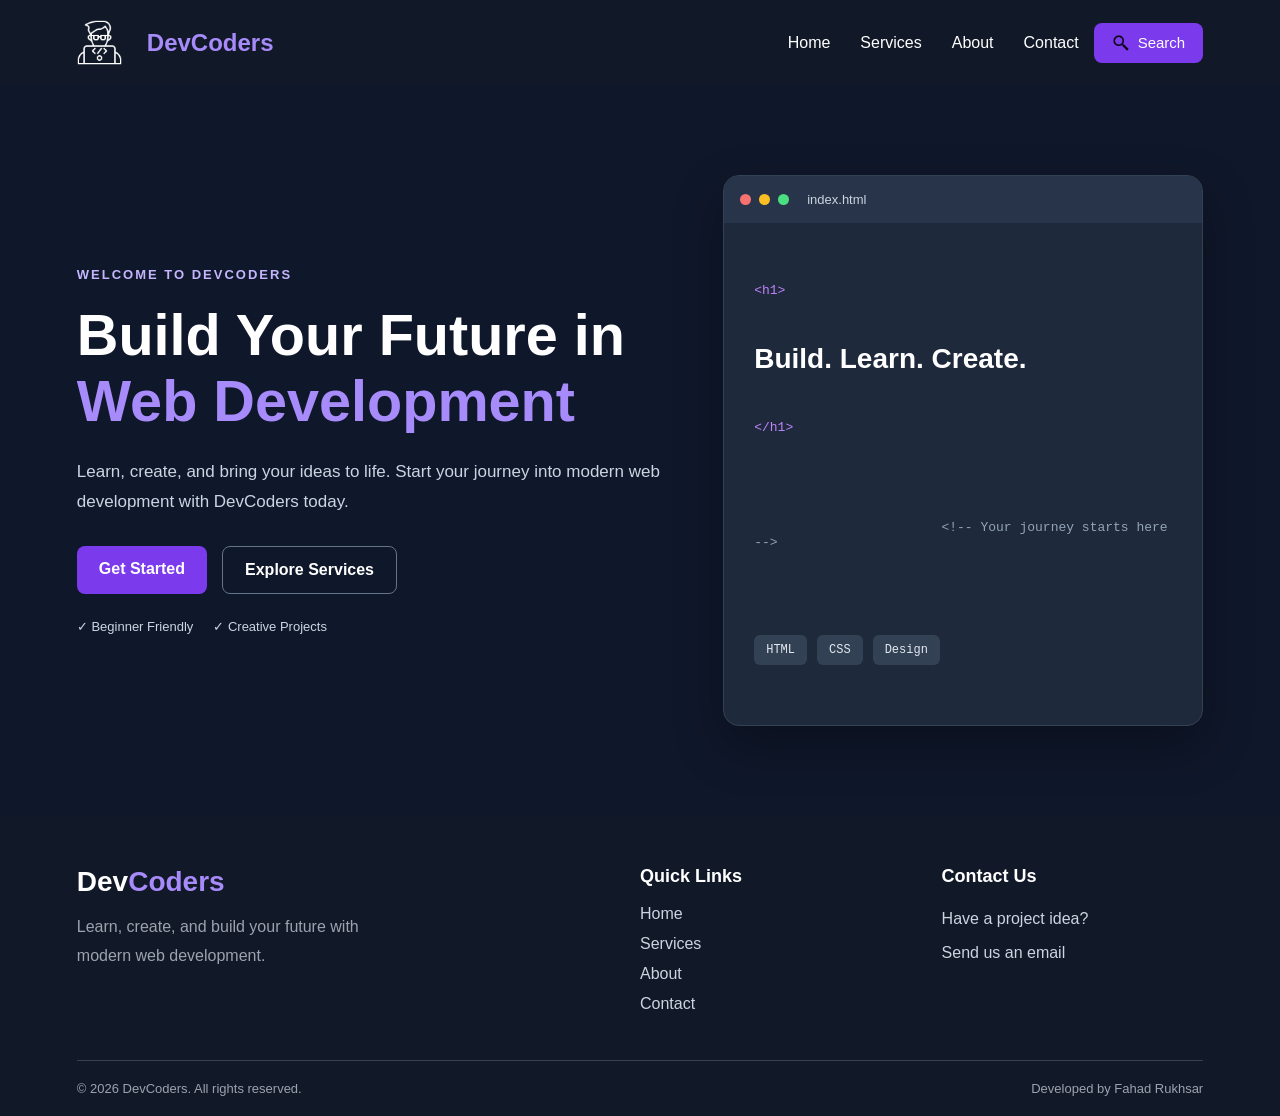
<file: index.html>
<!DOCTYPE html>
<html lang="en">
<head>
    <meta charset="UTF-8">
    <meta name="viewport" content="width=device-width, initial-scale=1.0">
    <title>DevCoders | Homepage</title>
    <link rel="stylesheet" href="style.css">
</head>
<body>
    <div class="header">
        <div class="logo">
            <img src="img/coding.png" alt="Logo">
        </div>
        <div class="logotext">DevCoders</div>
        <div class="navbar">
            <ul>
                <li><a href="index.html">Home</a></li>
                <li><a href="services.html">Services</a></li>
                <li><a href="about.html">About</a></li>
                <li><a href="contact.html">Contact</a></li>
            </ul>
        </div>
        <div class="button">
            <button class="search-btn" ><img src="img/search-icon.png" alt="">Search</button>
        </div>
    </div>

    
<div class="main">
    <section class="hero">

        <div class="hero-content">
            <p class="hero-tag">WELCOME TO DEVCODERS</p>

            <h1>
                Build Your Future in
                <span>Web Development</span>
            </h1>

            <p class="hero-description">
                Learn, create, and bring your ideas to life.
                Start your journey into modern web development
                with DevCoders today.
            </p>

            <div class="hero-buttons">
               <a href="project-booking.html" class="hero-btn primary-btn">Get Started</a>

                <a href="services.html" class="hero-btn secondary-btn">
                    Explore Services
                </a>
            </div>

            <div class="hero-features">
                <span>✓ Beginner Friendly</span>
                <span>✓ Creative Projects</span>
            </div>
        </div>

        <div class="hero-visual">
            <div class="code-card">
                <div class="code-header">
                    <span class="dot red"></span>
                    <span class="dot yellow"></span>
                    <span class="dot green"></span>
                    <span class="code-title">index.html</span>
                </div>

                <div class="code-content">
                    <p><span class="code-purple">&lt;h1&gt;</span></p>
                    <h2>Build. Learn. Create.</h2>
                    <p><span class="code-purple">&lt;/h1&gt;</span></p>

                    <p class="code-comment">
                        &lt;!-- Your journey starts here --&gt;
                    </p>

                    <div class="code-skills">
                        <span>HTML</span>
                        <span>CSS</span>
                        <span>Design</span>
                    </div>
                </div>
            </div>
        </div>

    </section>
</div>

    
<footer class="footer">
    <div class="footer-container">

        <!-- Brand information -->
        <div class="footer-brand">
            <h2>Dev<span>Coders</span></h2>
            <p>
                Learn, create, and build your future
                with modern web development.
            </p>
        </div>

        <!-- Quick links -->
        <div class="footer-links">
            <h3>Quick Links</h3>
            <ul>
                    <li><a href="index.html">Home</a></li>
                    <li><a href="services.html">Services</a></li>
                    <li><a href="about.html">About</a></li>
                    <li><a href="contact.html">Contact</a></li>
                </ul>
        </div>

        <!-- Contact information -->
        <div class="footer-contact">
            <h3>Contact Us</h3>
            <p>Have a project idea?</p>
            <a href="mailto:hello@devcoders.example">
                Send us an email
            </a>
        </div>

    </div>

    <!-- Copyright -->
    <div class="footer-bottom">
        <p>&copy; 2026 DevCoders. All rights reserved.</p>
        <p>Developed by Fahad Rukhsar</p>
    </div>
</footer>

    
</body>
</html>
</file>
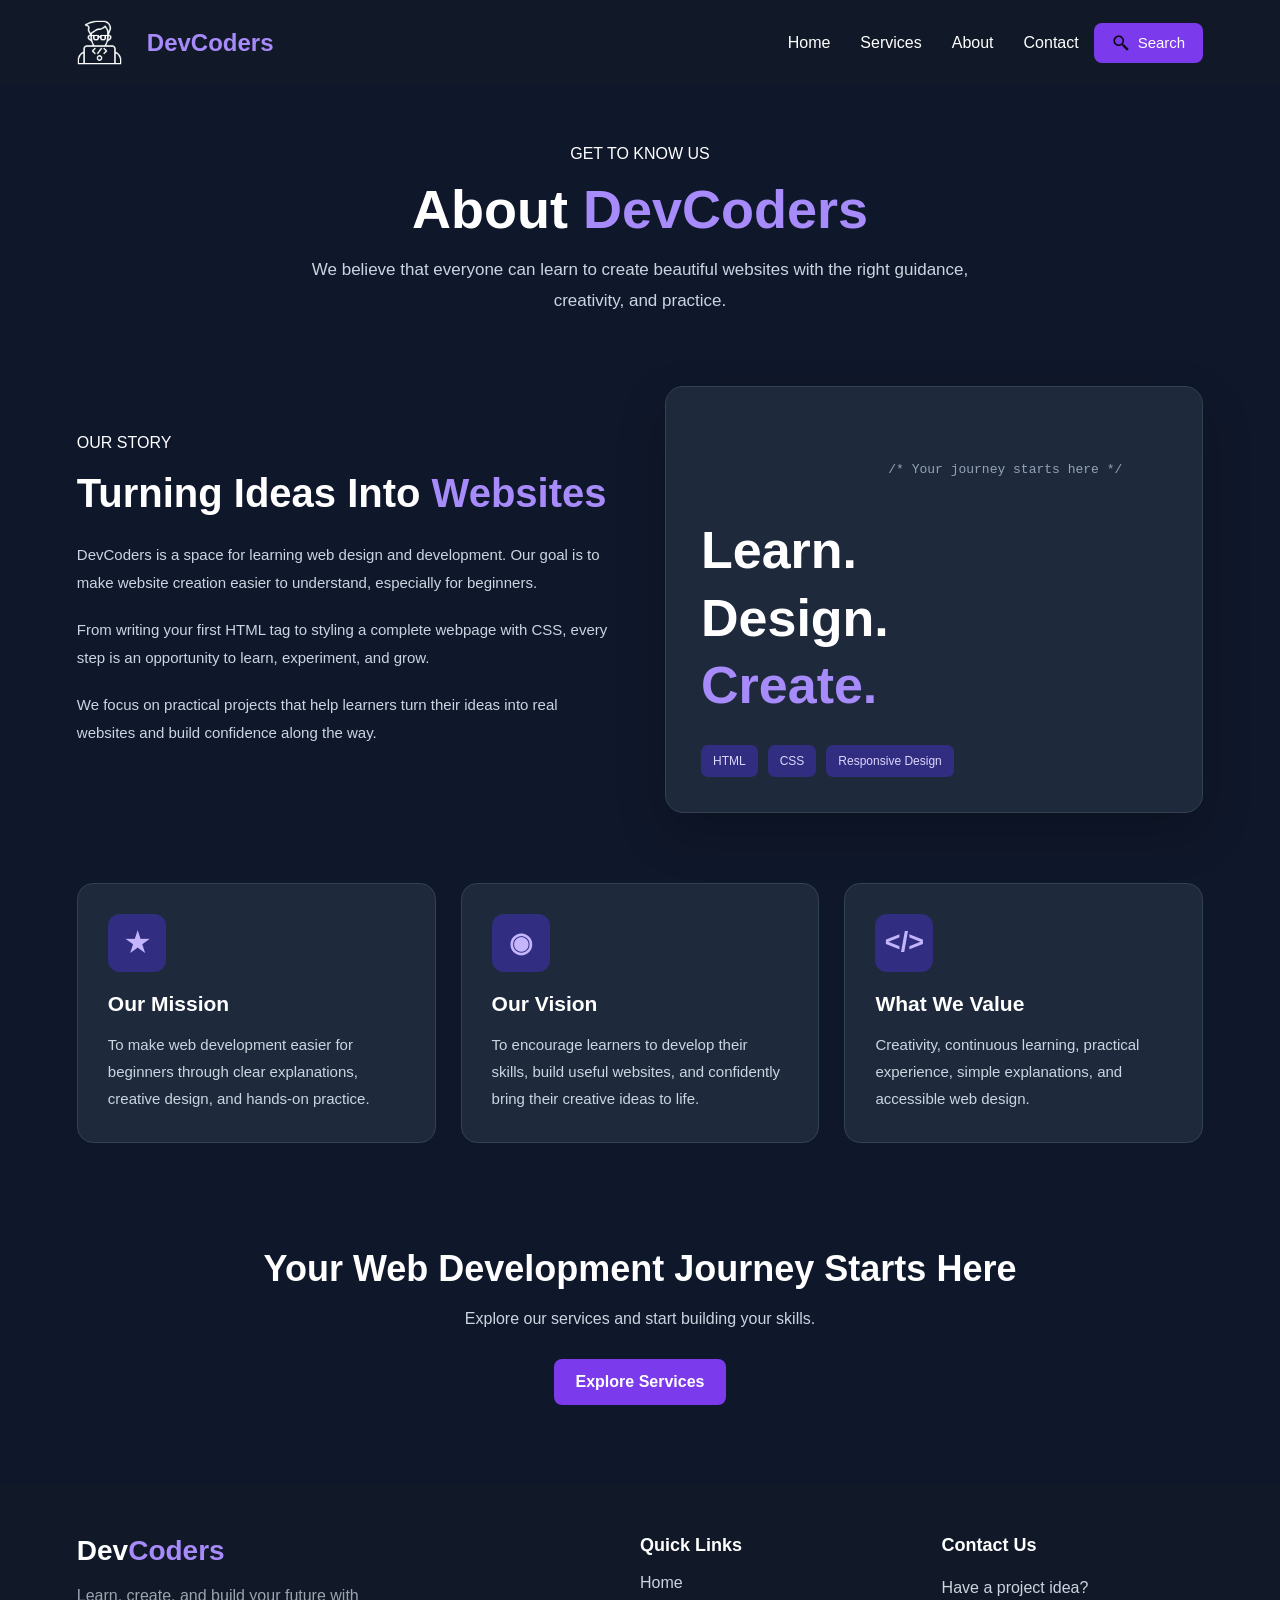
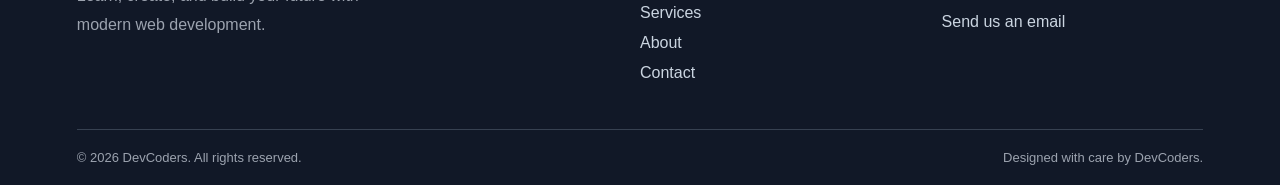
<file: about.html>
<!DOCTYPE html>
<html lang="en">
<head>
    <meta charset="UTF-8">
    <meta name="viewport" content="width=device-width, initial-scale=1.0">

    <title>About Us | DevCoders</title>

    <!-- Reuse the existing CSS -->
    <link rel="stylesheet" href="style.css">
</head>
<body>

    <!-- NAVBAR: Same structure as homepage -->
    <header class="header">

        <div class="logo">
            <img src="img/coding.png" alt="DevCoders Logo">
        </div>

        <div class="logotext">DevCoders</div>

        <nav class="navbar">
            <ul>
                <li><a href="index.html">Home</a></li>
                <li><a href="services.html">Services</a></li>
                <li><a href="about.html">About</a></li>
                <li><a href="index.html#contact">Contact</a></li>
            </ul>
        </nav>

        <div class="button">
            <button class="search-btn" type="button">
                <img src="img/search-icon.png" alt="">
                Search
            </button>
        </div>

    </header>

    <!-- ABOUT PAGE -->
    <main class="about-page">

        <!-- Introduction -->
        <section class="about-hero">
            <p class="section-tag">GET TO KNOW US</p>

            <h1>About <span>DevCoders</span></h1>

            <p>
                We believe that everyone can learn to create
                beautiful websites with the right guidance,
                creativity, and practice.
            </p>
        </section>

        <!-- Our Story -->
        <section class="about-content">

            <div class="about-text">
                <p class="section-tag">OUR STORY</p>

                <h2>Turning Ideas Into <span>Websites</span></h2>

                <p>
                    DevCoders is a space for learning web design
                    and development. Our goal is to make website
                    creation easier to understand, especially
                    for beginners.
                </p>

                <p>
                    From writing your first HTML tag to styling
                    a complete webpage with CSS, every step is
                    an opportunity to learn, experiment, and grow.
                </p>

                <p>
                    We focus on practical projects that help
                    learners turn their ideas into real websites
                    and build confidence along the way.
                </p>
            </div>

            <div class="about-visual">
                <div class="about-code-card">
                    <p class="code-comment">
                        /* Your journey starts here */
                    </p>

                    <h3>
                        Learn.<br>
                        Design.<br>
                        <span>Create.</span>
                    </h3>

                    <div class="about-skills">
                        <span>HTML</span>
                        <span>CSS</span>
                        <span>Responsive Design</span>
                    </div>
                </div>
            </div>

        </section>

        <!-- Mission and Vision -->
        <section class="about-values">

            <div class="value-card">
                <div class="service-icon">&#9733;</div>

                <h2>Our Mission</h2>

                <p>
                    To make web development easier for beginners
                    through clear explanations, creative design,
                    and hands-on practice.
                </p>
            </div>

            <div class="value-card">
                <div class="service-icon">&#9673;</div>

                <h2>Our Vision</h2>

                <p>
                    To encourage learners to develop their skills,
                    build useful websites, and confidently bring
                    their creative ideas to life.
                </p>
            </div>

            <div class="value-card">
                <div class="service-icon">&lt;/&gt;</div>

                <h2>What We Value</h2>

                <p>
                    Creativity, continuous learning, practical
                    experience, simple explanations, and
                    accessible web design.
                </p>
            </div>

        </section>

        <!-- Call to action -->
        <section class="about-cta">
            <h2>Your Web Development Journey Starts Here</h2>

            <p>
                Explore our services and start building your skills.
            </p>

            <a href="services.html" class="hero-btn primary-btn">
                Explore Services
            </a>
        </section>

    </main>

    <!-- FOOTER: Same design as homepage -->
    <footer class="footer">

        <div class="footer-container">

            <div class="footer-brand">
                <h2>Dev<span>Coders</span></h2>

                <p>
                    Learn, create, and build your future
                    with modern web development.
                </p>
            </div>

            <div class="footer-links">
                <h3>Quick Links</h3>

                <ul>
                    <li><a href="index.html">Home</a></li>
                    <li><a href="services.html">Services</a></li>
                    <li><a href="about.html">About</a></li>
                    <li><a href="contact.html">Contact</a></li>
                </ul>
            </div>

            <div class="footer-contact">
                <h3>Contact Us</h3>

                <p>Have a project idea?</p>

                <a href="mailto:hello@devcoders.example">
                    Send us an email
                </a>
            </div>

        </div>

        <div class="footer-bottom">
            <p>&copy; 2026 DevCoders. All rights reserved.</p>

            <p>Designed with care by DevCoders.</p>
        </div>

    </footer>

</body>
</html>
</file>
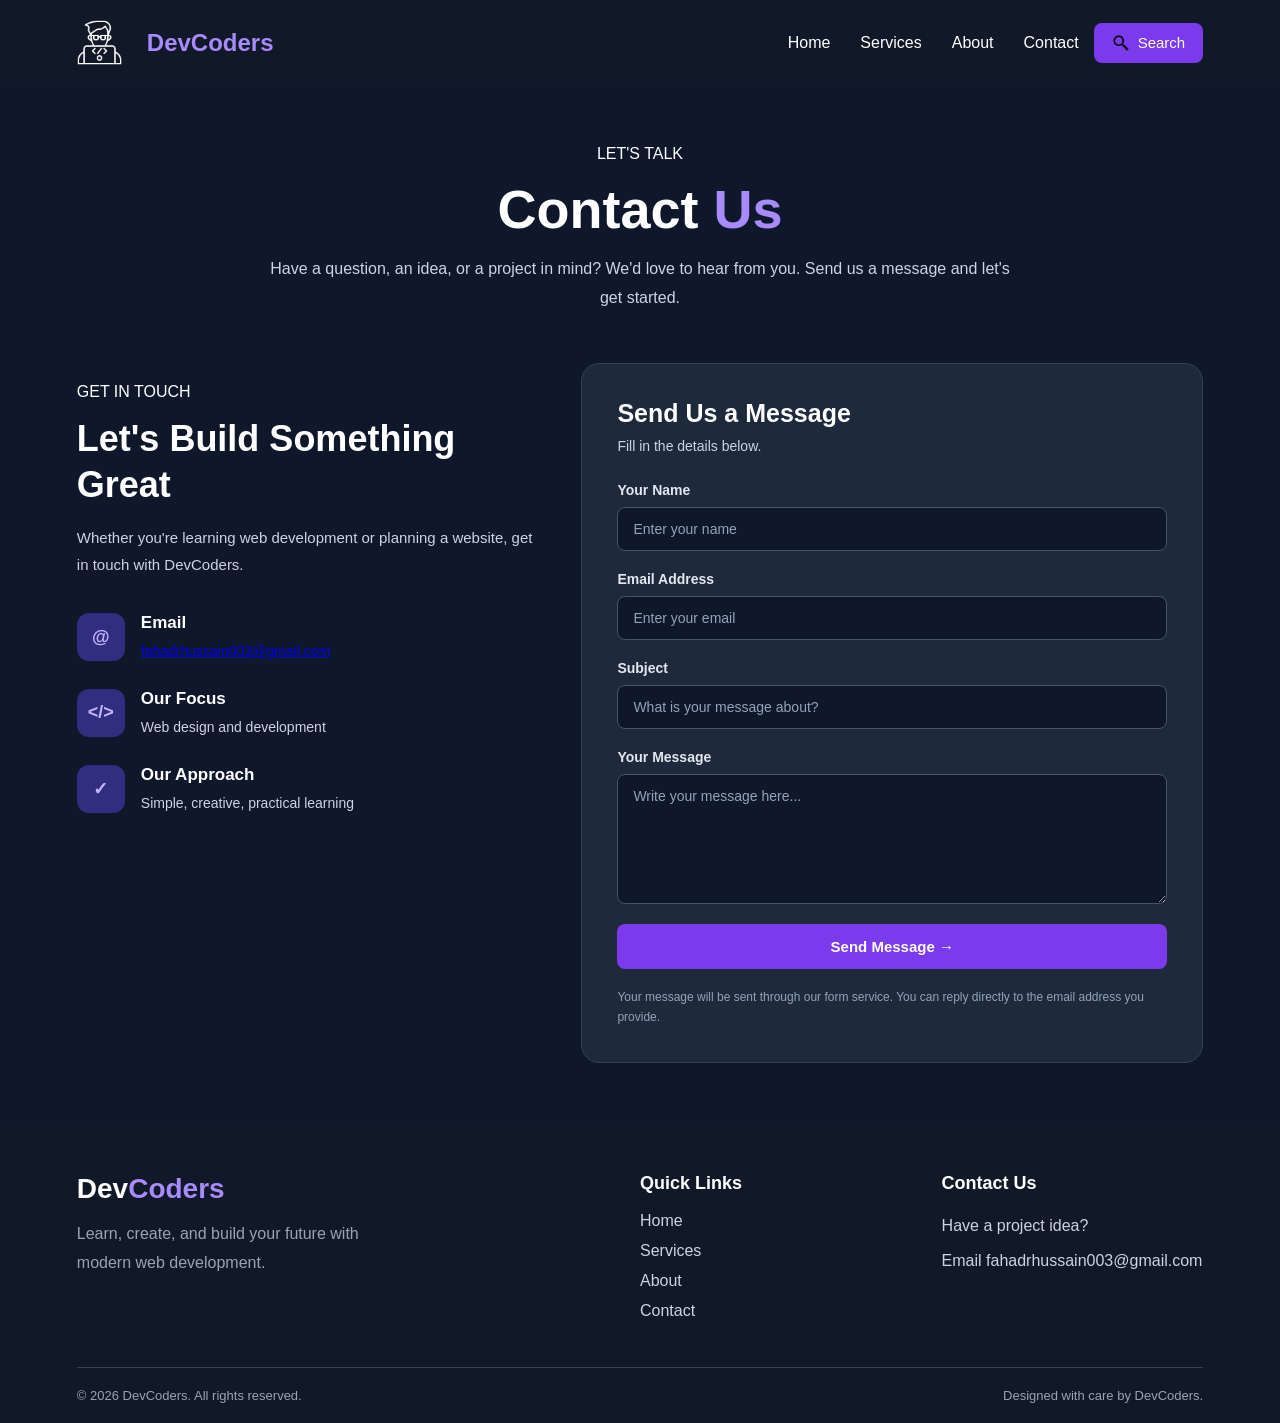
<file: contact.html>
<!DOCTYPE html>
<html lang="en">
<head>
    <meta charset="UTF-8">
    <meta name="viewport" content="width=device-width, initial-scale=1.0">

    <title>Contact Us | DevCoders</title>

    <link rel="stylesheet" href="style.css">
</head>
<body>

    <!-- NAVBAR -->
    <header class="header">

        <div class="logo">
            <img src="img/coding.png" alt="DevCoders Logo">
        </div>

        <div class="logotext">DevCoders</div>

        <nav class="navbar">
            <ul>
                <li><a href="index.html">Home</a></li>
                <li><a href="services.html">Services</a></li>
                <li><a href="about.html">About</a></li>
                <li><a href="contact.html">Contact</a></li>
            </ul>
        </nav>

        <div class="button">
            <button class="search-btn" type="button">
                <img src="img/search-icon.png" alt="">
                Search
            </button>
        </div>

    </header>

    <!-- CONTACT PAGE -->
    <main class="contact-page">

        <!-- Page heading -->
        <section class="contact-hero">
            <p class="section-tag">LET'S TALK</p>

            <h1>Contact <span>Us</span></h1>

            <p>
                Have a question, an idea, or a project in mind?
                We'd love to hear from you. Send us a message
                and let's get started.
            </p>
        </section>

        <!-- Contact content -->
        <section class="contact-container">

            <!-- Contact information -->
            <div class="contact-info">
                <p class="section-tag">GET IN TOUCH</p>

                <h2>Let's Build Something Great</h2>

                <p class="contact-info-description">
                    Whether you're learning web development or
                    planning a website, get in touch with DevCoders.
                </p>

                <div class="contact-info-item">
                    <div class="contact-info-icon">@</div>

                    <div>
                        <h3>Email</h3>
                        <p><a href="mailto:fahadrhussain003@gmail.com">fahadrhussain003@gmail.com</a></p>
                    </div>
                </div>

                <div class="contact-info-item">
                    <div class="contact-info-icon">&lt;/&gt;</div>

                    <div>
                        <h3>Our Focus</h3>
                        <p>Web design and development</p>
                    </div>
                </div>

                <div class="contact-info-item">
                    <div class="contact-info-icon">✓</div>

                    <div>
                        <h3>Our Approach</h3>
                        <p>Simple, creative, practical learning</p>
                    </div>
                </div>
            </div>

            <!-- Contact form -->
            <div class="contact-form-card">

                <h2>Send Us a Message</h2>

                <p class="form-description">
                    Fill in the details below.
                </p>

                <form class="contact-form"
                      action="https://formsubmit.co/fahadrhussain003@gmail.com"
                      method="POST">
                    <input type="hidden" name="_subject" id="email-subject" value="New message from DevCoders contact page">
                    <input type="hidden" name="_template" value="table">
                    <input type="text" name="_honey" style="display:none" tabindex="-1" autocomplete="off">

                    <div class="form-group">
                        <label for="name">Your Name</label>

                        <input
                            type="text"
                            id="name"
                            name="Name"
                            placeholder="Enter your name"
                            required>
                    </div>

                    <div class="form-group">
                        <label for="email">Email Address</label>

                        <input
                            type="email"
                            id="email"
                            name="email"
                            placeholder="Enter your email"
                            required>
                    </div>

                    <div class="form-group">
                        <label for="subject">Subject</label>

                        <input
                            type="text"
                            id="subject"
                            name="Subject"
                            placeholder="What is your message about?"
                            required>
                    </div>

                    <div class="form-group">
                        <label for="message">Your Message</label>

                        <textarea
                            id="message"
                            name="Message"
                            rows="5"
                            placeholder="Write your message here..."
                            required></textarea>
                    </div>

                    <button type="submit" class="contact-submit">
                        Send Message &rarr;
                    </button>

                </form>

                <p class="form-note" id="form-note">
                    Your message will be sent through our form service. You can reply directly to the email address you provide.
                </p>

                <script>
                    const contactForm = document.querySelector(".contact-form");
                    const subjectInput = document.getElementById("subject");
                    const emailSubject = document.getElementById("email-subject");

                    contactForm.addEventListener("submit", function () {
                        emailSubject.value = "DevCoders contact: " + subjectInput.value.trim();
                    });
                </script>

            </div>

        </section>

    </main>

    <!-- FOOTER: Same design as homepage -->
    <footer class="footer">

        <div class="footer-container">

            <div class="footer-brand">
                <h2>Dev<span>Coders</span></h2>

                <p>
                    Learn, create, and build your future
                    with modern web development.
                </p>
            </div>

            <div class="footer-links">
                <h3>Quick Links</h3>

                <ul>
                    <li><a href="index.html">Home</a></li>
                    <li><a href="services.html">Services</a></li>
                    <li><a href="about.html">About</a></li>
                    <li><a href="contact.html">Contact</a></li>
                </ul>
            </div>

            <div class="footer-contact">
                <h3>Contact Us</h3>

                <p>Have a project idea?</p>

                <a href="mailto:fahadrhussain003@gmail.com">
                    Email fahadrhussain003@gmail.com
                </a>
            </div>

        </div>

        <div class="footer-bottom">
            <p>&copy; 2026 DevCoders. All rights reserved.</p>

            <p>Designed with care by DevCoders.</p>
        </div>

    </footer>

</body>
</html>
</file>
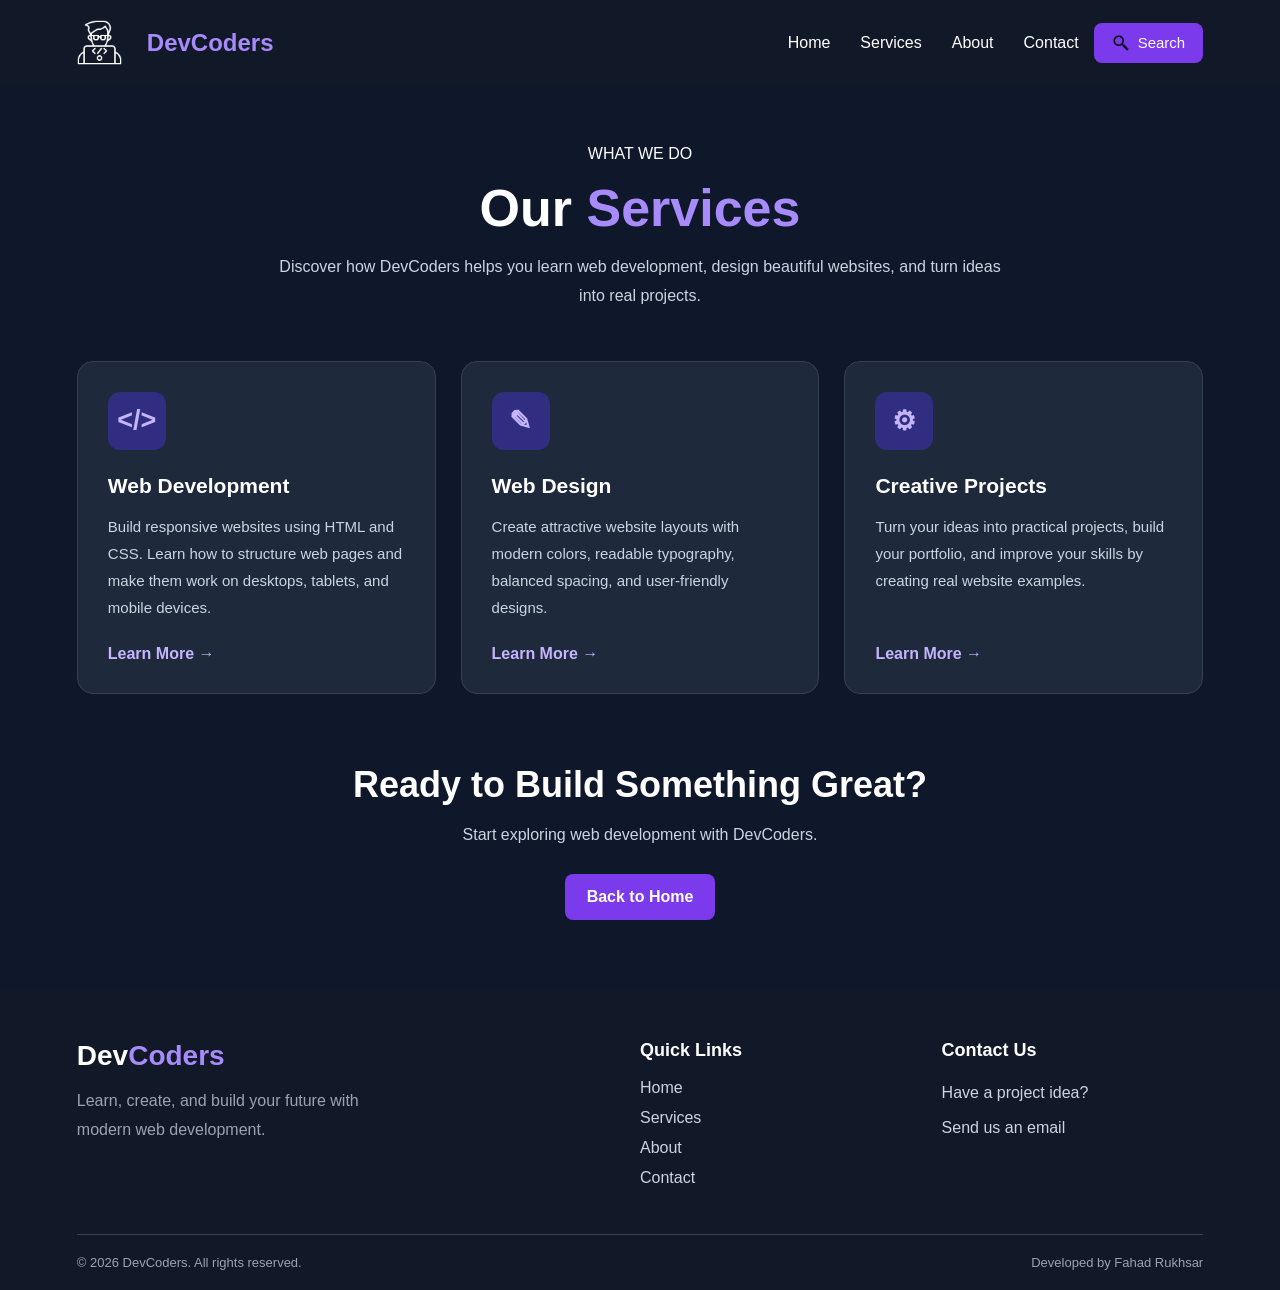
<file: services.html>
<!DOCTYPE html>
<html lang="en">
<head>
    <meta charset="UTF-8">
    <meta name="viewport" content="width=device-width, initial-scale=1.0">

    <title>Services | DevCoders</title>

    <link rel="stylesheet" href="style.css">
</head>
<body>

    <!-- Header -->
    <div class="header">
        <div class="logo">
            <img src="img/coding.png" alt="DevCoders Logo">
        </div>

        <div class="logotext">DevCoders</div>

        <nav class="navbar">
            <ul>
                <li><a href="index.html">Home</a></li>
                <li><a href="services.html">Services</a></li>
                <li><a href="index.html#about">About</a></li>
                <li><a href="index.html#contact">Contact</a></li>
            </ul>
        </nav>

        <div class="button">
            <button class="search-btn" type="button">
                <img src="img/search-icon.png" alt="">
                Search
            </button>
        </div>
    </div>

    <!-- Services Page -->
    <main class="services-page">

        <section class="services-hero">
            <p class="section-tag">WHAT WE DO</p>
            <h1>Our <span>Services</span></h1>
            <p>
                Discover how DevCoders helps you learn web development,
                design beautiful websites, and turn ideas into real projects.
            </p>
        </section>

        <section class="services-container">

            <article class="service-card">
                <div class="service-icon">&lt;/&gt;</div>
                <h2>Web Development</h2>
                <p>
                    Build responsive websites using HTML and CSS.
                    Learn how to structure web pages and make them
                    work on desktops, tablets, and mobile devices.
                </p>
                <a href="index.html#contact" class="service-link">
                    Learn More &rarr;
                </a>
            </article>

            <article class="service-card">
                <div class="service-icon">&#9998;</div>
                <h2>Web Design</h2>
                <p>
                    Create attractive website layouts with modern colors,
                    readable typography, balanced spacing, and
                    user-friendly designs.
                </p>
                <a href="index.html#contact" class="service-link">
                    Learn More &rarr;
                </a>
            </article>

            <article class="service-card">
                <div class="service-icon">&#9881;</div>
                <h2>Creative Projects</h2>
                <p>
                    Turn your ideas into practical projects, build your
                    portfolio, and improve your skills by creating
                    real website examples.
                </p>
                <a href="index.html#contact" class="service-link">
                    Learn More &rarr;
                </a>
            </article>

        </section>

        <section class="services-cta">
            <h2>Ready to Build Something Great?</h2>
            <p>Start exploring web development with DevCoders.</p>
            <a href="index.html" class="hero-btn primary-btn">
                Back to Home
            </a>
        </section>

    </main>

    <footer class="footer">
    <div class="footer-container">

        <!-- Brand information -->
        <div class="footer-brand">
            <h2>Dev<span>Coders</span></h2>
            <p>
                Learn, create, and build your future
                with modern web development.
            </p>
        </div>

        <!-- Quick links -->
        <div class="footer-links">
            <h3>Quick Links</h3>
            <ul>
                <li><a href="index.html">Home</a></li>
                <li><a href="services.html">Services</a></li>
                <li><a href="about.html">About</a></li>
                <li><a href="contact.html">Contact</a></li>
            </ul>
        </div>

        <!-- Contact information -->
        <div class="footer-contact">
            <h3>Contact Us</h3>
            <p>Have a project idea?</p>
            <a href="mailto:hello@devcoders.example">
                Send us an email
            </a>
        </div>

    </div>

    <!-- Copyright -->
    <div class="footer-bottom">
        <p>&copy; 2026 DevCoders. All rights reserved.</p>
        <p>Developed by Fahad Rukhsar</p>
    </div>
</footer>


</body>
</html>
</file>
<file: style.css>
/* Reset default browser spacing */
* {
    margin: 0;
    padding: 0;
    box-sizing: border-box;
}

/* Whole page */
body {
    font-family: Arial, sans-serif;
    background-color: #f5f7fb;
}

/* Header */
.header {
    display: flex;
    align-items: center;
    justify-content: space-between;
    background-color: #111827;
    padding: 15px 6%;
    color: white;
    min-height: 85px;
    gap: 15px;
}

/* Logo image */
.logo img {
    width: 45px;
    height: 45px;
    object-fit: contain;
    display: block;
    filter: invert(100%);
}

/* Logo text */
.logotext {
    font-size: 24px;
    font-weight: bold;
    color: #a78bfa;
    margin-right: auto;
    margin-left: 10px;
}

/* Navigation list */
.navbar ul {
    display: flex;
    align-items: center;
    gap: 30px;
    list-style: none;
}

/* Navigation links */
.navbar a {
    color: white;
    text-decoration: none;
    font-size: 16px;
    transition: color 0.3s;
}

/* Hover effect */
.navbar a:hover {
    color: #a78bfa;
}

/* Search button */
.search-btn {
    display: flex;
    align-items: center;
    gap: 8px;
    background-color: #7c3aed;
    color: white;
    border: none;
    padding: 11px 18px;
    border-radius: 8px;
    font-size: 15px;
    cursor: pointer;
}

/* Search icon */
.search-btn img {
    width: 18px;
    height: 18px;
    object-fit: contain;
}

/* Button hover */
.search-btn:hover {
    background-color: #6d28d9;
}

/* Main content area */

/* Main section */
.main {
    padding: 40px 6%;
    background-color: #0f172a;
}

/* Hero layout */
.hero {
    display: flex;
    align-items: center;
    justify-content: space-between;
    gap: 50px;
    max-width: 1200px;
    min-height: 520px;
    margin: 0 auto;
    padding: 50px 0;
}

/* Left side */
.hero-content {
    flex: 1;
    max-width: 600px;
}

/* Small welcome label */
.hero-tag {
    color: #c4b5fd;
    font-size: 13px;
    font-weight: bold;
    letter-spacing: 2px;
    margin-bottom: 20px;
}

/* Main heading */
.hero-content h1 {
    color: #ffffff;
    font-size: clamp(36px, 4.5vw, 58px);
    line-height: 1.15;
    margin-bottom: 22px;
}

/* Purple heading text */
.hero-content h1 span {
    display: block;
    color: #a78bfa;
}

/* Description */
.hero-description {
    color: #cbd5e1;
    font-size: 17px;
    line-height: 1.8;
    margin-bottom: 28px;
}

/* Buttons container */
.hero-buttons {
    display: flex;
    flex-wrap: wrap;
    gap: 15px;
    margin-bottom: 25px;
}

/* Both buttons */
.hero-btn {
    display: inline-block;
    padding: 14px 22px;
    border-radius: 8px;
    text-decoration: none;
    font-weight: bold;
    transition: 0.3s;
}

/* First button */
.primary-btn {
    background-color: #7c3aed;
    color: #ffffff;
}

.primary-btn:hover {
    background-color: #6d28d9;
    transform: translateY(-2px);
}

/* Second button */
.secondary-btn {
    border: 1px solid #64748b;
    color: #ffffff;
}

.secondary-btn:hover {
    border-color: #a78bfa;
    color: #c4b5fd;
}

/* Feature text */
.hero-features {
    display: flex;
    flex-wrap: wrap;
    gap: 20px;
    color: #cbd5e1;
    font-size: 13px;
}

/* Right side */
.hero-visual {
    flex: 1;
    min-width: 0;
    max-width: 480px;
    width: 100%;
}

/* Code card */
.code-card {
    background-color: #1e293b;
    border: 1px solid #334155;
    border-radius: 16px;
    overflow: hidden;
    box-shadow: 0 20px 50px rgba(0, 0, 0, 0.3);
}

/* Card top bar */
.code-header {
    display: flex;
    align-items: center;
    gap: 8px;
    padding: 16px;
    background-color: #273449;
}

/* Window dots */
.dot {
    width: 11px;
    height: 11px;
    border-radius: 50%;
}

.red {
    background-color: #f87171;
}

.yellow {
    background-color: #fbbf24;
}

.green {
    background-color: #4ade80;
}

.code-title {
    color: #cbd5e1;
    font-size: 13px;
    margin-left: 10px;
}

/* Card content */
.code-content {
    padding: 30px;
    color: #c4b5fd;
    font-family: monospace;
}

.code-content h2 {
    color: #ffffff;
    font-family: Arial, sans-serif;
    font-size: clamp(20px, 3vw, 28px);
    margin: 15px 0;
    overflow-wrap: anywhere;
}

.code-purple {
    color: #c084fc;
}

.code-comment {
    color: #94a3b8;
    margin-top: 25px;
    overflow-wrap: anywhere;
}

/* Skills labels */
.code-skills {
    display: flex;
    flex-wrap: wrap;
    gap: 10px;
    margin-top: 25px;
}

.code-skills span {
    background-color: #334155;
    color: #e2e8f0;
    padding: 8px 12px;
    border-radius: 6px;
    font-size: 12px;
}

/* Tablet and mobile */
@media (max-width: 800px) {
    .main {
        padding: 20px 6%;
    }

    .hero {
        flex-direction: column;
        align-items: stretch;
        gap: 40px;
        padding: 45px 0;
    }

    .hero-content {
        max-width: 100%;
    }

    .hero-visual {
        max-width: 100%;
    }

    .hero-content h1 {
        font-size: clamp(34px, 7vw, 48px);
    }
}

/* Small phones */
@media (max-width: 480px) {
    .hero-buttons {
        flex-direction: column;
    }

    .hero-btn {
        text-align: center;
    }

    .hero-features {
        flex-direction: column;
        gap: 10px;
    }

    .code-content {
        padding: 20px;
    }
}

/* Footer */

/* Footer */
.footer {
    background-color: #111827;
    color: #cbd5e1;
    padding: 50px 6% 20px;
}

/* Footer columns */
.footer-container {
    max-width: 1200px;
    margin: 0 auto;
    display: grid;
    grid-template-columns: 2fr 1fr 1fr;
    gap: 40px;
    padding-bottom: 35px;
}

/* Brand name */
.footer-brand h2 {
    color: #ffffff;
    font-size: 28px;
    margin-bottom: 15px;
}

.footer-brand h2 span {
    color: #a78bfa;
}

/* Brand description */
.footer-brand p {
    max-width: 320px;
    color: #9ca3af;
    line-height: 1.8;
}

/* Footer headings */
.footer-links h3,
.footer-contact h3 {
    color: #ffffff;
    font-size: 18px;
    margin-bottom: 18px;
}

/* Remove list bullets */
.footer-links ul {
    list-style: none;
}

/* Space between links */
.footer-links li {
    margin-bottom: 12px;
}

/* Footer links */
.footer a {
    color: #cbd5e1;
    text-decoration: none;
    transition: color 0.3s;
}

.footer a:hover {
    color: #a78bfa;
}

/* Contact paragraph */
.footer-contact p {
    margin-bottom: 12px;
    line-height: 1.7;
}

/* Copyright section */
.footer-bottom {
    max-width: 1200px;
    margin: 0 auto;
    padding-top: 20px;
    border-top: 1px solid #374151;
    display: flex;
    justify-content: space-between;
    align-items: center;
    gap: 15px;
    flex-wrap: wrap;
    color: #9ca3af;
    font-size: 13px;
}

/* Tablet layout */
@media (max-width: 800px) {
    .footer-container {
        grid-template-columns: 1fr 1fr;
        gap: 30px;
    }

    .footer-brand {
        grid-column: 1 / -1;
    }
}

/* Mobile layout */
@media (max-width: 480px) {
    .footer {
        padding: 35px 6% 20px;
    }

    .footer-container {
        grid-template-columns: 1fr;
        gap: 28px;
    }

    .footer-brand {
        grid-column: auto;
    }

    .footer-bottom {
        flex-direction: column;
        align-items: flex-start;
        line-height: 1.6;
    }
}




/* Separate Services Page */

.services-page {
    background: #0f172a;
    color: #fff;
    padding: 60px 6%;
    min-height: 70vh;
}

.services-hero {
    max-width: 750px;
    margin: 0 auto 50px;
    text-align: center;
}

.services-hero h1 {
    font-size: clamp(36px, 5vw, 52px);
    margin: 15px 0;
}

.services-hero h1 span {
    color: #a78bfa;
}

.services-hero > p:last-child {
    color: #cbd5e1;
    font-size: 16px;
    line-height: 1.8;
}

.services-page .services-container {
    max-width: 1200px;
}

.services-page .service-card {
    height: 100%;
}

.services-page .service-card h2 {
    font-size: 21px;
    margin-bottom: 15px;
}

.services-cta {
    text-align: center;
    margin: 70px auto 10px;
}

.services-cta h2 {
    font-size: clamp(25px, 4vw, 36px);
    margin-bottom: 15px;
}

.services-cta p {
    color: #cbd5e1;
    line-height: 1.8;
    margin-bottom: 25px;
}
/* Three-card layout */
.services-container {
    display: grid;
    grid-template-columns: repeat(3, minmax(0, 1fr));
    gap: 25px;
    max-width: 1200px;
    margin: 0 auto;
}

/* Individual card */
.service-card {
    background-color: #1e293b;
    border: 1px solid #334155;
    border-radius: 16px;
    padding: 30px;
    display: flex;
    flex-direction: column;
    align-items: flex-start;
    transition: transform 0.3s, border-color 0.3s,
                box-shadow 0.3s;
}

/* Card hover effect */
.service-card:hover {
    transform: translateY(-8px);
    border-color: #8b5cf6;
    box-shadow: 0 15px 35px rgba(124, 58, 237, 0.15);
}

/* Icon box */
.service-icon {
    width: 58px;
    height: 58px;
    display: flex;
    align-items: center;
    justify-content: center;
    background-color: #312e81;
    color: #c4b5fd;
    border-radius: 12px;
    font-size: 27px;
    font-weight: bold;
    margin-bottom: 24px;
}

/* Card title */
.service-card h3 {
    color: #ffffff;
    font-size: 21px;
    margin-bottom: 15px;
}

/* Card description */
.service-card p {
    color: #cbd5e1;
    font-size: 15px;
    line-height: 1.8;
    margin-bottom: 24px;
}

/* Link at bottom */
.service-link {
    color: #c4b5fd;
    text-decoration: none;
    font-weight: bold;
    margin-top: auto;
}

.service-link:hover {
    color: #ffffff;
}

@media (max-width: 600px) {
    .services-page {
        padding: 40px 6%;
    }

    .services-cta {
        margin-top: 45px;
    }
}


/* ==============================
   ABOUT PAGE
============================== */

.about-page {
    background-color: #0f172a;
    color: #ffffff;
    padding: 60px 6%;
}

/* About introduction */
.about-hero {
    max-width: 800px;
    margin: 0 auto 70px;
    text-align: center;
}

.about-hero h1 {
    font-size: clamp(36px, 5vw, 54px);
    margin: 15px 0;
}

.about-hero h1 span,
.about-text h2 span {
    color: #a78bfa;
}

.about-hero > p:last-child {
    max-width: 680px;
    margin: 0 auto;
    color: #cbd5e1;
    font-size: 17px;
    line-height: 1.8;
}

/* Story section */
.about-content {
    max-width: 1200px;
    margin: 0 auto 70px;

    display: grid;
    grid-template-columns: repeat(2, minmax(0, 1fr));
    align-items: center;
    gap: 50px;
}

.about-text h2 {
    font-size: clamp(28px, 4vw, 40px);
    line-height: 1.3;
    margin: 15px 0 22px;
}

.about-text > p:not(.section-tag) {
    color: #cbd5e1;
    font-size: 15px;
    line-height: 1.9;
    margin-bottom: 18px;
}

/* Decorative code panel */
.about-visual {
    min-width: 0;
}

.about-code-card {
    background-color: #1e293b;
    border: 1px solid #334155;
    border-radius: 18px;
    padding: 35px;
    box-shadow: 0 20px 50px rgba(0, 0, 0, 0.2);
}

.about-code-card .code-comment {
    color: #94a3b8;
    font-family: monospace;
    overflow-wrap: anywhere;
}

.about-code-card h3 {
    font-size: clamp(34px, 5vw, 52px);
    line-height: 1.3;
    margin: 25px 0;
}

.about-code-card h3 span {
    color: #a78bfa;
}

.about-skills {
    display: flex;
    flex-wrap: wrap;
    gap: 10px;
}

.about-skills span {
    background-color: #312e81;
    color: #ddd6fe;
    padding: 9px 12px;
    border-radius: 7px;
    font-size: 12px;
}

/* Mission, vision, values */
.about-values {
    max-width: 1200px;
    margin: 0 auto 70px;

    display: grid;
    grid-template-columns: repeat(3, minmax(0, 1fr));
    gap: 25px;
}

.value-card {
    background-color: #1e293b;
    border: 1px solid #334155;
    border-radius: 16px;
    padding: 30px;

    transition:
        transform 0.3s,
        border-color 0.3s,
        box-shadow 0.3s;
}

.value-card:hover {
    transform: translateY(-6px);
    border-color: #8b5cf6;
    box-shadow: 0 15px 35px rgba(124, 58, 237, 0.12);
}

.value-card .service-icon {
    margin-bottom: 20px;
}

.value-card h2 {
    font-size: 21px;
    margin-bottom: 15px;
}

.value-card p {
    color: #cbd5e1;
    font-size: 15px;
    line-height: 1.8;
}

/* About call to action */
.about-cta {
    max-width: 800px;
    margin: 0 auto;
    text-align: center;
    padding: 35px 0 20px;
}

.about-cta h2 {
    font-size: clamp(26px, 4vw, 36px);
    margin-bottom: 15px;
}

.about-cta p {
    color: #cbd5e1;
    line-height: 1.8;
    margin-bottom: 25px;
}

/* Tablet */
@media (max-width: 900px) {
    .about-content {
        grid-template-columns: 1fr;
        gap: 30px;
    }

    .about-values {
        grid-template-columns: repeat(2, minmax(0, 1fr));
    }
}

/* Mobile */
@media (max-width: 600px) {
    .about-page {
        padding: 40px 6%;
    }

    .about-hero {
        margin-bottom: 45px;
    }

    .about-content {
        margin-bottom: 45px;
    }

    .about-code-card {
        padding: 25px;
    }

    .about-values {
        grid-template-columns: 1fr;
        gap: 20px;
        margin-bottom: 45px;
    }

    .value-card {
        padding: 25px;
    }
}


/* ==============================
   CONTACT PAGE
============================== */

.contact-page {
    background-color: #0f172a;
    color: #ffffff;
    padding: 60px 6%;
    min-height: 70vh;
}

/* Page heading */
.contact-hero {
    max-width: 750px;
    margin: 0 auto 50px;
    text-align: center;
}

.contact-hero h1 {
    font-size: clamp(36px, 5vw, 54px);
    margin: 15px 0;
}

.contact-hero h1 span {
    color: #a78bfa;
}

.contact-hero > p:last-child {
    color: #cbd5e1;
    font-size: 16px;
    line-height: 1.8;
}

/* Main two-column layout */
.contact-container {
    display: grid;
    grid-template-columns: minmax(0, 0.85fr) minmax(0, 1.15fr);
    gap: 45px;
    max-width: 1200px;
    margin: 0 auto;
    align-items: start;
}

/* Left contact information */
.contact-info {
    padding: 20px 0;
}

.contact-info h2 {
    font-size: clamp(26px, 3vw, 36px);
    line-height: 1.3;
    margin: 15px 0;
}

.contact-info-description {
    color: #cbd5e1;
    font-size: 15px;
    line-height: 1.8;
    margin-bottom: 35px;
}

.contact-info-item {
    display: flex;
    align-items: flex-start;
    gap: 16px;
    margin-bottom: 25px;
}

.contact-info-icon {
    width: 48px;
    height: 48px;
    flex-shrink: 0;

    display: flex;
    align-items: center;
    justify-content: center;

    background-color: #312e81;
    color: #c4b5fd;
    border-radius: 12px;
    font-size: 18px;
    font-weight: bold;
}

.contact-info-item h3 {
    font-size: 17px;
    margin-bottom: 7px;
}

.contact-info-item p {
    color: #cbd5e1;
    font-size: 14px;
    line-height: 1.7;
    overflow-wrap: anywhere;
}

/* Form card */
.contact-form-card {
    background-color: #1e293b;
    border: 1px solid #334155;
    border-radius: 18px;
    padding: 35px;
}

.contact-form-card h2 {
    font-size: 25px;
    margin-bottom: 10px;
}

.form-description {
    color: #cbd5e1;
    font-size: 14px;
    margin-bottom: 28px;
}

/* Form fields */
.contact-form {
    display: flex;
    flex-direction: column;
    gap: 20px;
}

.form-group {
    display: flex;
    flex-direction: column;
    gap: 9px;
}

.form-group label {
    color: #e2e8f0;
    font-size: 14px;
    font-weight: bold;
}

.form-group input,
.form-group textarea {
    width: 100%;
    min-width: 0;
    padding: 13px 15px;

    background-color: #0f172a;
    color: #ffffff;

    border: 1px solid #475569;
    border-radius: 8px;

    font: inherit;
    font-size: 14px;
}

.form-group input::placeholder,
.form-group textarea::placeholder {
    color: #94a3b8;
}

.form-group input:focus,
.form-group textarea:focus {
    outline: 2px solid #8b5cf6;
    border-color: #8b5cf6;
}

.form-group textarea {
    resize: vertical;
    min-height: 130px;
}

/* Submit button */
.contact-submit {
    width: 100%;
    padding: 14px 20px;

    background-color: #7c3aed;
    color: #ffffff;

    border: none;
    border-radius: 8px;

    font-size: 15px;
    font-weight: bold;
    cursor: pointer;

    transition: background-color 0.3s,
                transform 0.3s;
}

.contact-submit:hover {
    background-color: #6d28d9;
    transform: translateY(-2px);
}

.form-note {
    color: #94a3b8;
    font-size: 12px;
    line-height: 1.7;
    margin-top: 18px;
}

/* Tablet and smaller screens */
@media (max-width: 850px) {
    .contact-container {
        grid-template-columns: 1fr;
        gap: 25px;
    }

    .contact-info {
        padding: 0;
    }

    .contact-info-description {
        margin-bottom: 25px;
    }
}

/* Mobile */
@media (max-width: 600px) {
    .contact-page {
        padding: 40px 6%;
    }

    .contact-hero {
        margin-bottom: 35px;
    }

    .contact-form-card {
        padding: 22px;
    }
}


/* PROJECT BOOKING PAGE */

.booking-page {
  background: #0f172a;
  color: #fff;
  min-height: 80vh;
  padding: 60px 6%;
}

.booking-intro {
  max-width: 750px;
  margin: 0 auto 40px;
  text-align: center;
}

.booking-intro h1 {
  font-size: clamp(34px, 5vw, 50px);
  margin: 15px 0;
}

.booking-intro h1 span {
  color: #a78bfa;
}

.booking-intro > p:last-child {
  color: #cbd5e1;
  line-height: 1.8;
}

.booking-form {
  max-width: 850px;
  margin: 0 auto;
  padding: 30px;
  background: #111827;
  border: 1px solid #334155;
  border-radius: 18px;
}

.booking-form fieldset {
  border: 1px solid #374151;
  border-radius: 12px;
  padding: 24px;
  margin-bottom: 30px;
  min-width: 0;
}

.booking-form legend {
  color: #c4b5fd;
  font-weight: bold;
  padding: 0 10px;
}

.booking-form > fieldset > label {
  display: block;
  margin: 18px 0 8px;
  color: #e5e7eb;
}

.booking-form input:not([type="checkbox"]),
.booking-form select,
.booking-form textarea {
  display: block;
  width: 100%;
  box-sizing: border-box;
  padding: 13px;
  background: #1f2937;
  color: #fff;
  border: 1px solid #475569;
  border-radius: 8px;
  font: inherit;
}

.booking-form input:focus,
.booking-form select:focus,
.booking-form textarea:focus {
  outline: 2px solid #a78bfa;
  outline-offset: 2px;
}

.booking-form textarea {
  resize: vertical;
}

.booking-consent {
  margin: 20px 0;
  color: #cbd5e1;
  line-height: 1.7;
}

.booking-consent input {
  accent-color: #a78bfa;
}

.booking-submit {
  display: block;
  width: 100%;
  padding: 15px;
  background: #8b5cf6;
  color: #fff;
  border: none;
  border-radius: 9px;
  font-size: 16px;
  font-weight: bold;
  cursor: pointer;
}

.booking-submit:hover {
  background: #7c3aed;
}

.booking-note {
  color: #94a3b8;
  text-align: center;
  font-size: 13px;
  line-height: 1.6;
  margin-top: 18px;
}

@media (max-width: 600px) {
  .booking-page {
    padding: 40px 5%;
  }

  .booking-form {
    padding: 18px;
  }

  .booking-form fieldset {
    padding: 18px 14px;
  }
}

/* ==========================================================
   GLOBAL RESPONSIVE IMPROVEMENTS
   Appended overrides: keep the existing DevCoders design,
   while improving layouts on phones, tablets, laptops,
   desktops, and wide screens.
   ========================================================== */

/* Prevent padding and long content from making the page wider than the screen */
html {
    width: 100%;
    max-width: 100%;
    scroll-behavior: smooth;
    -webkit-text-size-adjust: 100%;
}

body {
    width: 100%;
    max-width: 100%;
    min-width: 0;
    overflow-wrap: break-word;
}

img,
picture,
video,
canvas,
svg,
iframe {
    max-width: 100%;
}

img,
video {
    height: auto;
}

input,
select,
textarea,
button {
    max-width: 100%;
    font: inherit;
}

a,
p,
li,
label,
button {
    overflow-wrap: anywhere;
}

h1,
h2,
h3,
h4,
h5,
h6 {
    overflow-wrap: break-word;
}

/* Keep common layout children from forcing their grid/flex parent wider */
.hero > *,
.about-content > *,
.about-values > *,
.services-container > *,
.contact-container > *,
.footer-container > *,
.header > * {
    min-width: 0;
}

.services-container,
.about-content,
.about-values,
.contact-container,
.footer-container {
    width: 100%;
}

/* Keep content cards and forms within their parent */
.service-card,
.value-card,
.contact-form-card,
.booking-form,
.about-code-card,
.code-card {
    min-width: 0;
    max-width: 100%;
}

/* Tables and long code snippets should not expand the entire page */
pre,
.code-content,
.code-comment {
    max-width: 100%;
    overflow-wrap: anywhere;
    white-space: pre-wrap;
}

table {
    width: 100%;
    max-width: 100%;
    border-collapse: collapse;
}

.table-wrapper,
.table-responsive {
    max-width: 100%;
    overflow-x: auto;
}

/* Images in the main page */
.hero-visual img,
.about-visual img,
.service-card img,
.value-card img {
    display: block;
    max-width: 100%;
    height: auto;
}

/* Fluid spacing and typography on larger screens */
.main,
.services-page,
.about-page,
.contact-page,
.booking-page {
    width: 100%;
    max-width: 100%;
}

.hero,
.footer-container,
.footer-bottom,
.services-container,
.about-content,
.about-values,
.contact-container {
    margin-left: auto;
    margin-right: auto;
}

/* Tablet and smaller laptop layouts */
@media (max-width: 900px) {
    .header {
        flex-wrap: wrap;
        padding: 16px 5%;
        gap: 14px;
    }

    .logotext {
        font-size: clamp(19px, 3vw, 24px);
    }

    .navbar {
        max-width: 100%;
    }

    .navbar ul {
        flex-wrap: wrap;
        gap: 14px 20px;
    }

    .services-container {
        grid-template-columns: repeat(2, minmax(0, 1fr));
    }

    .about-content {
        grid-template-columns: minmax(0, 1fr);
    }

    .about-values {
        grid-template-columns: repeat(2, minmax(0, 1fr));
    }

    .contact-container {
        grid-template-columns: minmax(0, 1fr);
    }

    .footer-container {
        grid-template-columns: repeat(2, minmax(0, 1fr));
    }

    .footer-brand {
        grid-column: 1 / -1;
    }
}

/* Phones, including narrow Android screens */
@media (max-width: 600px) {
    body {
        font-size: 16px;
    }

    .header {
        align-items: center;
        padding: 14px 4%;
        gap: 12px;
    }

    .logo img {
        width: 38px;
        height: 38px;
    }

    .logotext {
        margin-left: 6px;
        font-size: 20px;
    }

    /* Navigation links wrap instead of forcing horizontal scrolling.
       This does not create a hamburger menu; that requires HTML/JS. */
    .navbar {
        flex: 1 0 100%;
        width: 100%;
    }

    .navbar ul {
        display: flex;
        flex-wrap: wrap;
        justify-content: center;
        gap: 12px 16px;
        width: 100%;
    }

    .navbar a {
        display: inline-block;
        padding: 5px 0;
        font-size: 14px;
    }

    .search-btn {
        padding: 10px 12px;
        font-size: 14px;
    }

    .main {
        padding: 18px 5%;
    }

    .hero {
        min-height: 0;
        padding: 28px 0;
        gap: 28px;
    }

    .hero-content h1 {
        font-size: clamp(30px, 9vw, 42px);
        line-height: 1.12;
    }

    .hero-tag {
        font-size: 11px;
        letter-spacing: 1.5px;
        margin-bottom: 14px;
    }

    .hero-description {
        font-size: 16px;
        line-height: 1.7;
    }

    .hero-buttons {
        gap: 12px;
    }

    .hero-btn {
        max-width: 100%;
        padding: 13px 16px;
    }

    .hero-features {
        gap: 10px 16px;
    }

    .code-content {
        padding: 18px;
        font-size: 13px;
    }

    .code-header {
        padding: 12px;
    }

    .services-page,
    .about-page,
    .contact-page,
    .booking-page {
        padding: 36px 5%;
    }

    .services-hero,
    .about-hero,
    .contact-hero,
    .booking-intro {
        margin-bottom: 32px;
    }

    .services-hero h1,
    .about-hero h1,
    .contact-hero h1 {
        font-size: clamp(30px, 8vw, 42px);
    }

    .booking-intro h1 {
        font-size: clamp(29px, 8vw, 40px);
    }

    .services-container,
    .about-values,
    .footer-container {
        grid-template-columns: minmax(0, 1fr);
        gap: 18px;
    }

    .service-card,
    .value-card {
        padding: 22px;
    }

    .about-content {
        gap: 24px;
        margin-bottom: 42px;
    }

    .about-code-card {
        padding: 20px;
    }

    .about-code-card h3 {
        font-size: clamp(28px, 8vw, 40px);
    }

    .contact-container {
        gap: 22px;
    }

    .contact-form-card {
        padding: 20px;
        border-radius: 14px;
    }

    .contact-form-card h2 {
        font-size: 22px;
    }

    .form-group input,
    .form-group textarea,
    .booking-form input,
    .booking-form select,
    .booking-form textarea {
        font-size: 16px; /* Helps avoid unwanted zoom on mobile browsers */
    }

    .booking-form {
        padding: 16px;
        border-radius: 14px;
    }

    .booking-form fieldset {
        padding: 16px 12px;
        margin-bottom: 22px;
    }

    .booking-form legend {
        max-width: 100%;
        white-space: normal;
    }

    .footer {
        padding: 32px 5% 18px;
    }

    .footer-container {
        padding-bottom: 24px;
    }

    .footer-brand {
        grid-column: auto;
    }

    .footer-bottom {
        flex-direction: column;
        align-items: flex-start;
        gap: 10px;
        line-height: 1.6;
    }
}

/* Very narrow phones */
@media (max-width: 360px) {
    .header {
        padding-left: 12px;
        padding-right: 12px;
    }

    .logotext {
        font-size: 18px;
    }

    .navbar ul {
        gap: 8px 12px;
    }

    .navbar a {
        font-size: 13px;
    }

    .search-btn {
        padding: 9px 10px;
    }

    .hero-content h1 {
        font-size: 29px;
    }

    .code-content {
        padding: 14px;
    }

    .service-card,
    .value-card,
    .contact-form-card,
    .booking-form {
        padding: 15px;
    }

    .booking-form fieldset {
        padding: 14px 10px;
    }
}

/* Respect people who prefer reduced motion */
@media (prefers-reduced-motion: reduce) {
    html {
        scroll-behavior: auto;
    }

    *,
    *::before,
    *::after {
        animation-duration: 0.01ms !important;
        animation-iteration-count: 1 !important;
        transition-duration: 0.01ms !important;
        scroll-behavior: auto !important;
    }
}
</file>
